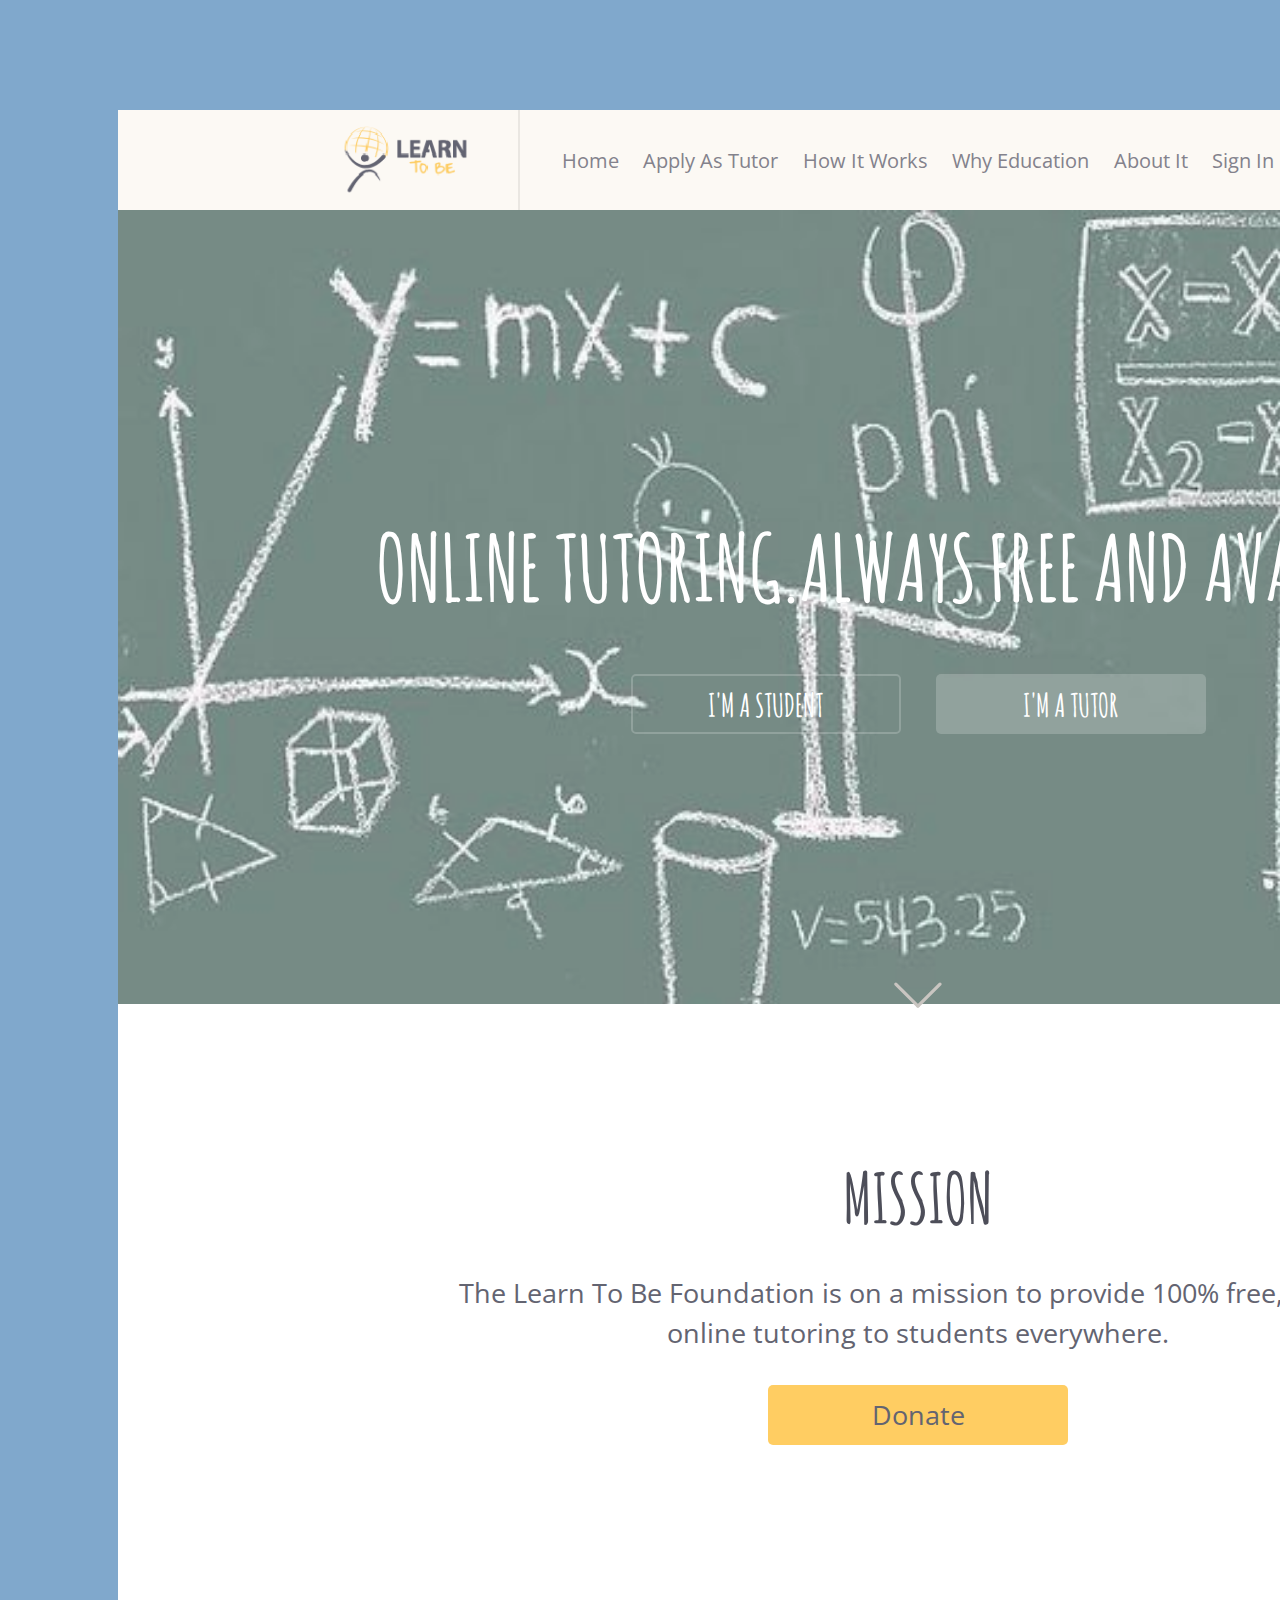
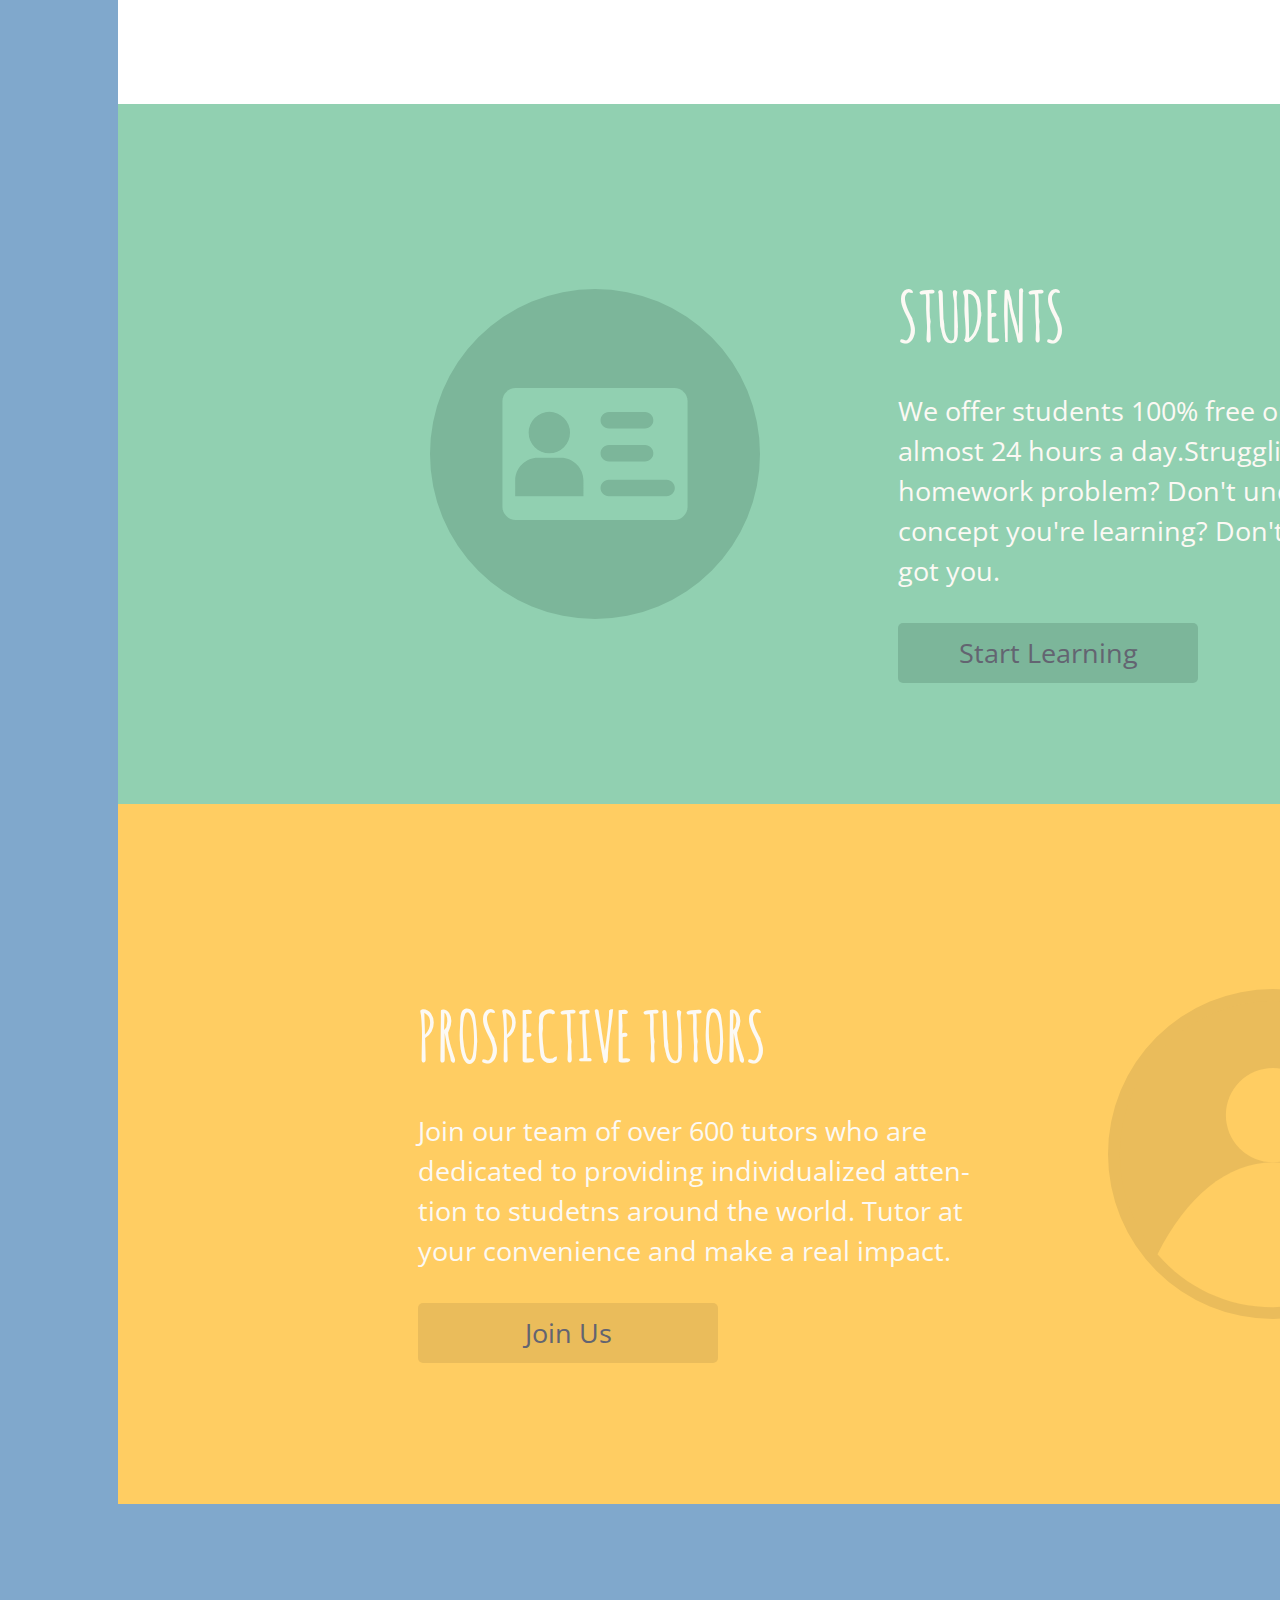
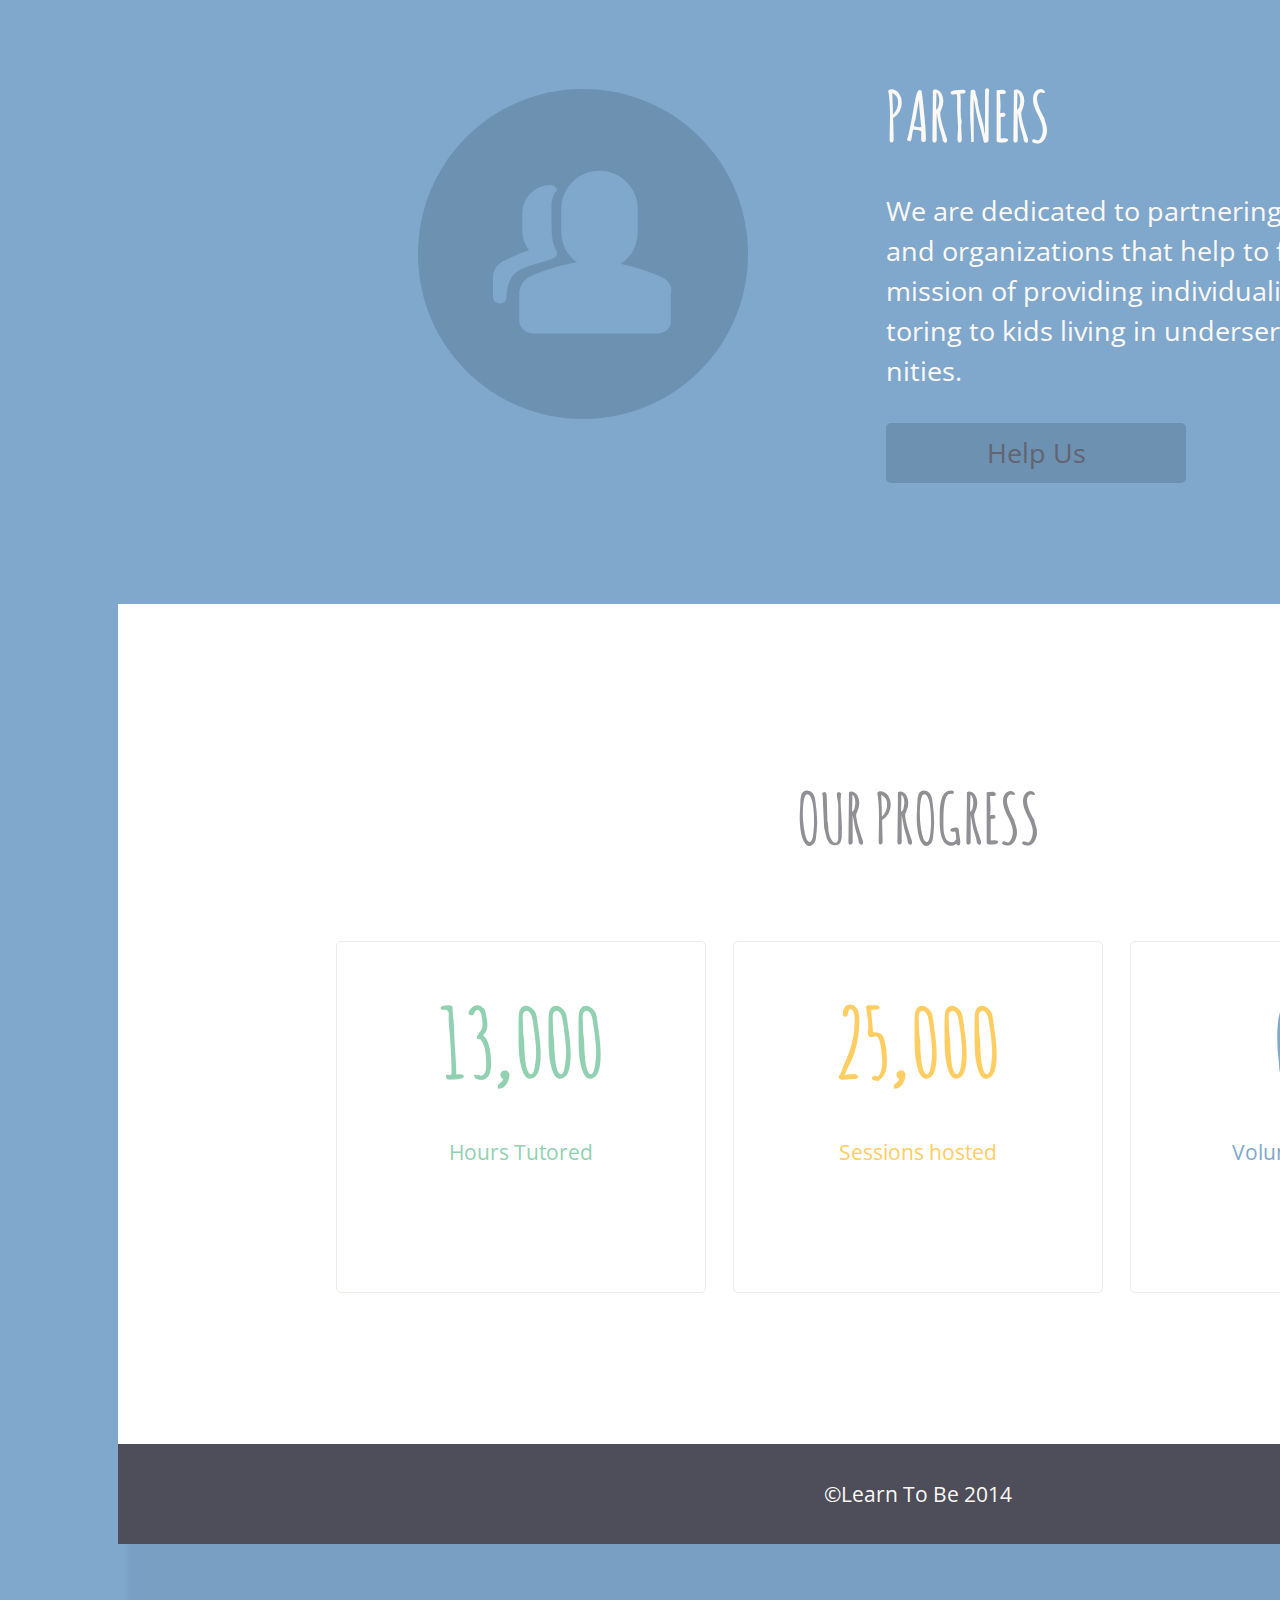
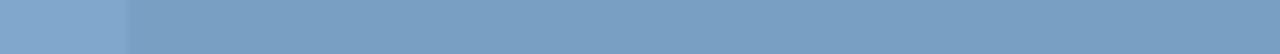
<file: online tutoring/index.html>
<!DOCTYPE HTML>
<html>

<head>
  <meta charset="UTF-8">
  <title>online tutoring</title>
  <link rel="stylesheet" href="./index.css">
  <link href="https://fonts.googleapis.com/css?family=Open+Sans" rel="stylesheet">   <!--字体Open Sans -->
</head>

<body>
  <main class="wrapper">
    <header>
      <div class="logo">
        <img src="./img/logo.png">
      </div>

      <nav>
        <div class="container">
          <a href="">Home</a>
          <a href="">Apply As Tutor</a>
          <a href="">How It Works</a>
          <a href="">Why Education</a>
          <a href="">About It</a>
          <a href="">Sign In</a>
        </div>
      </nav>

      <div class="donate">
        <button type="button">Donate</button>
      </div>
    </header>

    <section class="onlineTutoring">
      <h1>ONLINE TUTORING.ALWAYS FREE AND AVAILABLE.</h1>
      <div class="selectRoleButton">
        <button type="button" name="student">I'M  A  STUDENT</button>
        <button type="button" name="tutor">I'M  A  TUTOR</button>
      </div>
      <img src="./img/down.png" alt="">
    </section>

    <section class="mission">
      <h1>MISSION</h1>
      <p>The Learn To Be Foundation is on a mission to provide 100% free, 1-on-1,
        <br>online tutoring to students everywhere.</p>
      <button type="button" name="donate">Donate</button>
    </section>

    <section class="students">
      <img src="./img/IDCard.png" alt="">
      <section class="content">
        <h1>STUDENTS</h1>
        <p>We offer students 100% free online tutoring<br>
          almost 24 hours a day.Struggling with a <br>
          homework problem? Don't understand a <br>
          concept you're learning? Don't worry, we're <br>got you.</p>
        <button type="button">Start Learning</button>
      </section>
      <aside>
        <img src="./img/whiteDot.png" alt="">
        <img src="./img/greenDot.png" alt="">
        <img src="./img/greenDot.png" alt="">
      </aside>
    </section>

    <section class="tutors">
      <section class="content">
        <h1>PROSPECTIVE TUTORS</h1>
        <p>Join our team of over 600 tutors who are <br>
        dedicated to providing individualized atten- <br>
        tion to studetns around the world. Tutor at <br>
        your convenience and make a real impact.</p>
        <button type="button">Join Us</button>
      </section>
      <img src="./img/tutors.png" alt="">
    </section>

    <section class="partners">
      <img src="./img/partner.png" alt="">
      <section class="content">
        <h1>PARTNERS</h1>
        <P>We are dedicated to partnering with schools <br>
        and organizations that help to further our <br>
        mission of providing individualized online tu- <br>
        toring to kids living in underserved commu- <br>
        nities.</P>
        <button type="button">Help Us</button>
      </section>
    </section>

    <section class="progress">
      <h1>OUR PROGRESS</h1>
      <section class="progressPeopleNumber" gap="30px">
        <div class="hours displayArea">
          <p class="number">13,000</p>
          <p class="kind">Hours Tutored</p>
        </div>
        <div class="sessions displayArea">
          <p class="number">25,000</p>
          <p class="kind">Sessions hosted</p>
        </div>
        <div class="volunteer displayArea">
          <p class="number">600</p>
          <p class="kind">Volunteer Tutors</p>
        </div>
      </section>
    </section>

    <footer>
      <p>©Learn To Be 2014</p>
    </footer>
  </main>
</body>

</html>
</file>
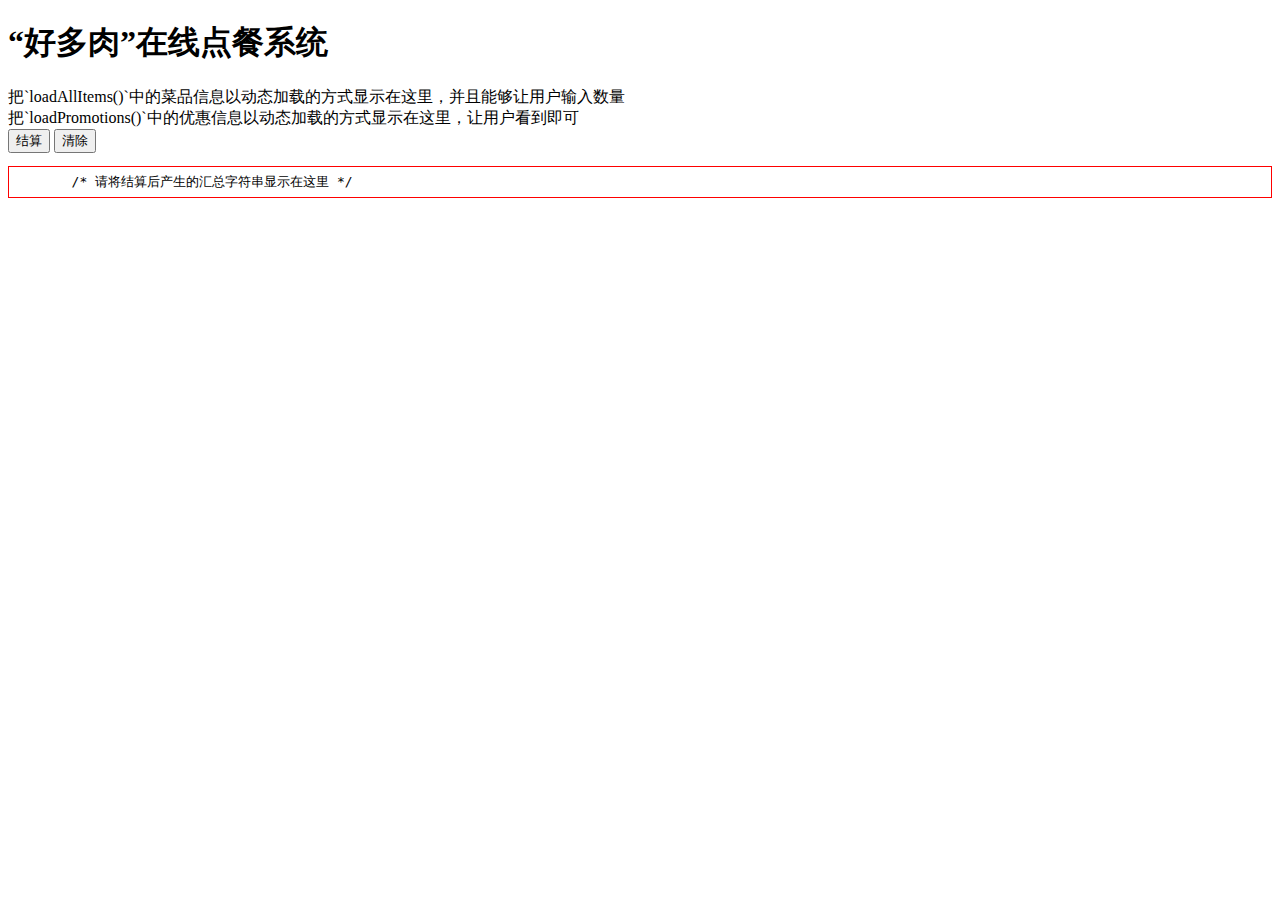
<file: take-out-food/public/index.html>
<!DOCTYPE html>
<html lang="en">
<head>
    <meta charset="UTF-8">
    <title>Take Out Food</title>

    <link rel="stylesheet" href="./index.css" />

    <script type="text/javascript" src="../src/items.js"></script>
    <script type="text/javascript" src="../src/promotions.js"></script>
    <script type="text/javascript" src="../src/best-charge.js"></script>
    <script type="text/javascript" src="./index.js"></script>
</head>
<body>

    <h1>“好多肉”在线点餐系统</h1>

    <div id="items">
        把`loadAllItems()`中的菜品信息以动态加载的方式显示在这里，并且能够让用户输入数量
    </div>

    <div id="promotions">
        把`loadPromotions()`中的优惠信息以动态加载的方式显示在这里，让用户看到即可
    </div>

    <div>
        <button onclick="calculatePrice()">结算</button>
        <button onclick="clear()">清除</button>
    </div>

    <pre id="message">
        /* 请将结算后产生的汇总字符串显示在这里 */
    </pre>

</body>
</html>
</file>
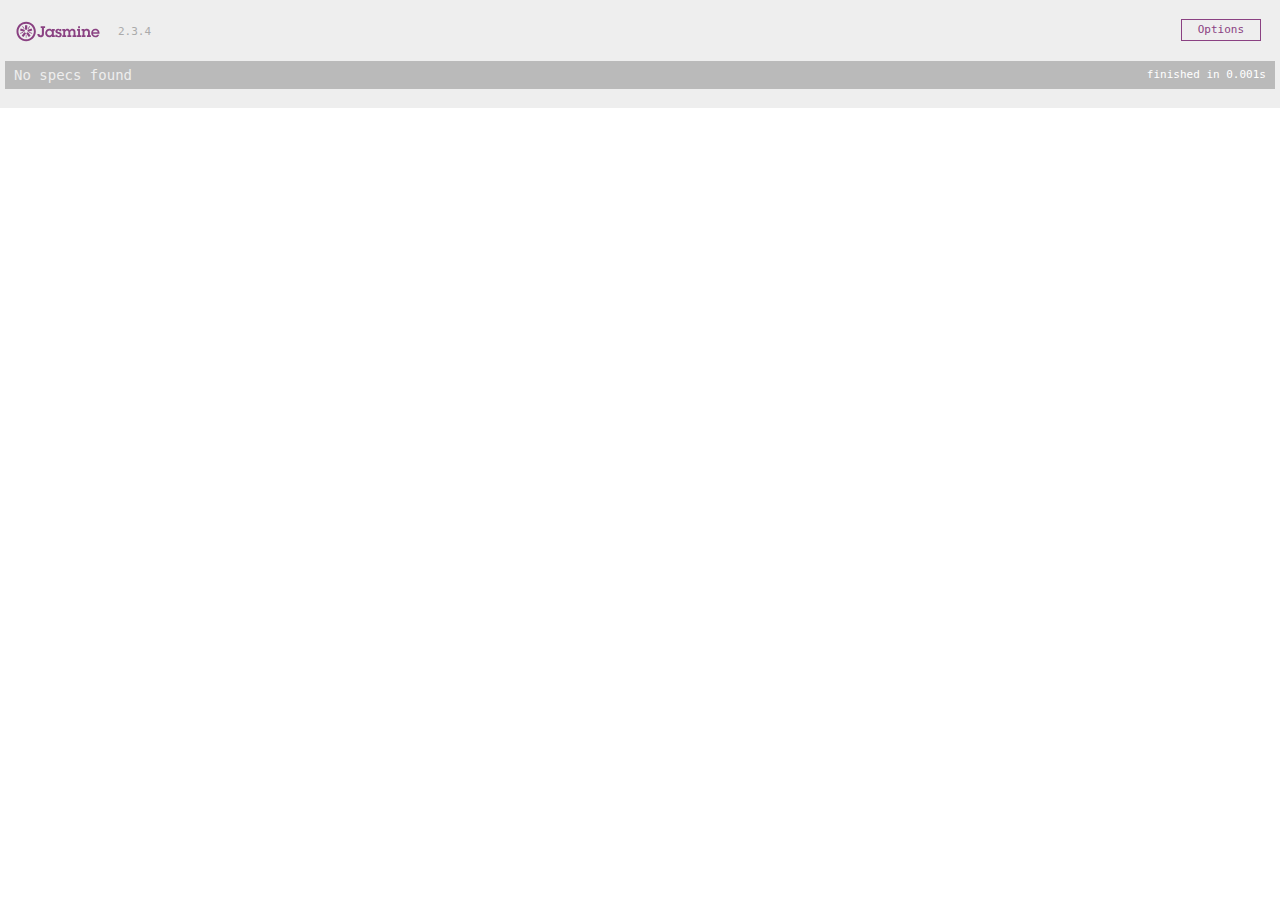
<file: take-out-food/run-specs.html>
<!DOCTYPE html>
<html lang="en">
<head>
    <meta charset="UTF-8">
    <title>Take Out Food</title>

    <link rel="shortcut icon" type="image/png" href="./lib/jasmine/jasmine_favicon.png">
    <link rel="stylesheet" type="text/css" href="./lib/jasmine/jasmine.css">

    <script type="text/javascript" src="./lib/jasmine/jasmine.js"></script>
    <script type="text/javascript" src="./lib/jasmine/jasmine-html.js"></script>
    <script type="text/javascript" src="./lib/jasmine/boot.js"></script>

    <script type="text/javascript" src="./src/items.js"></script>
    <script type="text/javascript" src="./src/promotions.js"></script>
    <script type="text/javascript" src="./src/best-charge.js"></script>

    <!-- include test files here... -->
    <script type="text/javascript" src="./spec/best-charge-spec.js"></script>
</head>
<body>

</body>
</html>
</file>
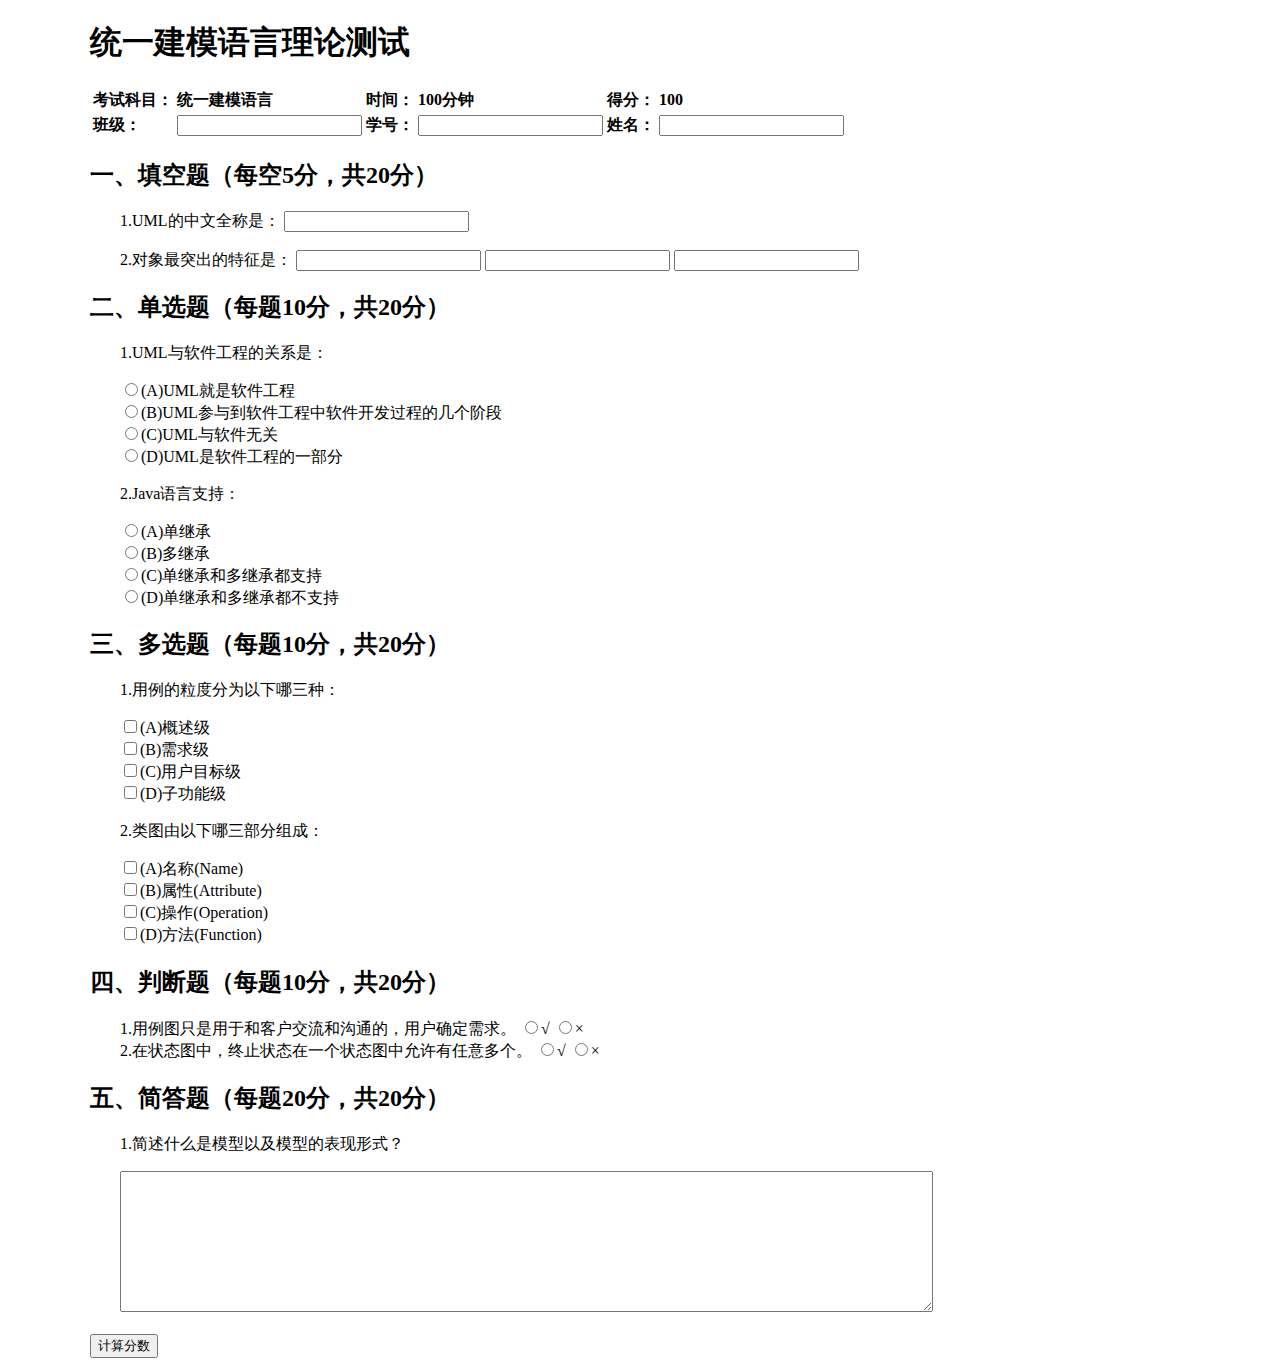
<file: test_paper_HTML/test_paper.html>
<!DOCTYPE HTML>
<html>

<head>
  <meta charset="UTF-8">
  <title>统一建模语言理论测试</title>
  <style media="screen">
    .content{
      margin-left:30px;
    }
  </style>
</head>

<body style="margin-left:90px">

  <h1>
    统一建模语言理论测试
  </h1>

  <header class="information">
    <table border="0" style="text-align:left">
      <tr>
        <th>考试科目：</th>
        <th>统一建模语言</th>
        <th>时间：</th>
        <th>100分钟</th>
        <th>得分：</th>
        <th>100</th>
      </tr>
      <tr>
        <form action="">
          <th>班级：</th>
          <th>
            <input type="text" class="className">
          </th>
          <th>学号：</th>
          <th>
            <input type="text" class="ID">
          </th>
          <th>姓名：</th>
          <th>
            <input type="text" class="name">
          </th>
        </form>
      </tr>
    </table>
  </header>

  <main>
    <form action="">
      <section class="section1">
        <h2>一、填空题（每空5分，共20分）</h2>
        <div class="content">
          <section class="section1_question1">
            <span>1.UML的中文全称是：</span>
            <input type="text" class="question1_answer">
          </section>
          <br>
          <section class="section1_question2">
            <span>2.对象最突出的特征是：</span>
            <input type="text" class="question2_answer1">
            <input type="text" class="question2_answer2">
            <input type="text" class="question2_answer3">
          </section>
        </div>
      </section>

      <section class="section2">
        <h2>二、单选题（每题10分，共20分）</h2>
        <div class="content">
          <section class="section2_question1">
            <p>1.UML与软件工程的关系是：</p>
            <label><input type="radio" name="section2_question1" value="A">(A)UML就是软件工程</label><br>
            <label><input type="radio" name="section2_question1" value="B">(B)UML参与到软件工程中软件开发过程的几个阶段</label><br>
            <label><input type="radio" name="section2_question1" value="C">(C)UML与软件无关</label><br>
            <label><input type="radio" name="section2_question1" value="D">(D)UML是软件工程的一部分</label>
          </section>
          <section class="section2_question2">
            <p>2.Java语言支持：</p>
            <label><input type="radio" name="section2_question2" value="A">(A)单继承</label><br>
            <label><input type="radio" name="section2_question2" value="B">(B)多继承</label><br>
            <label><input type="radio" name="section2_question2" value="C">(C)单继承和多继承都支持</label><br>
            <label><input type="radio" name="section2_question2" value="D">(D)单继承和多继承都不支持</label>
          </section>
        </div>
      </section>

      <section class="section3">
        <h2>三、多选题（每题10分，共20分）</h2>
        <div class="content">
          <section class="section3_question1">
            <p>1.用例的粒度分为以下哪三种：</p>
            <label><input type="checkbox" name="section3_question1" value="A">(A)概述级</label><br>
            <label><input type="checkbox" name="section3_question1" value="B">(B)需求级</label><br>
            <label><input type="checkbox" name="section3_question1" value="C">(C)用户目标级</label><br>
            <label><input type="checkbox" name="section3_question1" value="D">(D)子功能级</label>
          </section>
          <section class="section3_question2">
            <p>2.类图由以下哪三部分组成：</p>
            <label><input type="checkbox" name="section3_question2" value="A">(A)名称(Name)</label><br>
            <label><input type="checkbox" name="section3_question2" value="B">(B)属性(Attribute)</label><br>
            <label><input type="checkbox" name="section3_question2" value="C">(C)操作(Operation)</label><br>
            <label><input type="checkbox" name="section3_question2" value="D">(D)方法(Function)</label>
          </section>
        </div>
      </section>

      <section class="section4">
        <h2>四、判断题（每题10分，共20分）</h2>
        <div class="content">
          <section class="section4_question1">
            <span>1.用例图只是用于和客户交流和沟通的，用户确定需求。</span>
            <label><input type="radio" name="section4_question1" value="T">√</label>
            <label><input type="radio" name="section4_question1" value="F">×</label><br>
          </section>
          <section class="section4_question2">
            <span>2.在状态图中，终止状态在一个状态图中允许有任意多个。</span>
            <label><input type="radio" name="section4_question2" value="T">√</label>
            <label><input type="radio" name="section4_question2" value="F">×</label><br>
          </section>
        </div>
      </section>

      <section class="section5">
        <h2>五、简答题（每题20分，共20分）</h2>
        <div class="content">
          <p>1.简述什么是模型以及模型的表现形式？</p>
          <textarea rows="9" cols="99">
      </textarea>
        </div>
      </section>

      <br>
      <input type="submit" value="计算分数" />
    </form>
  </main>

</body>

</html>
</file>
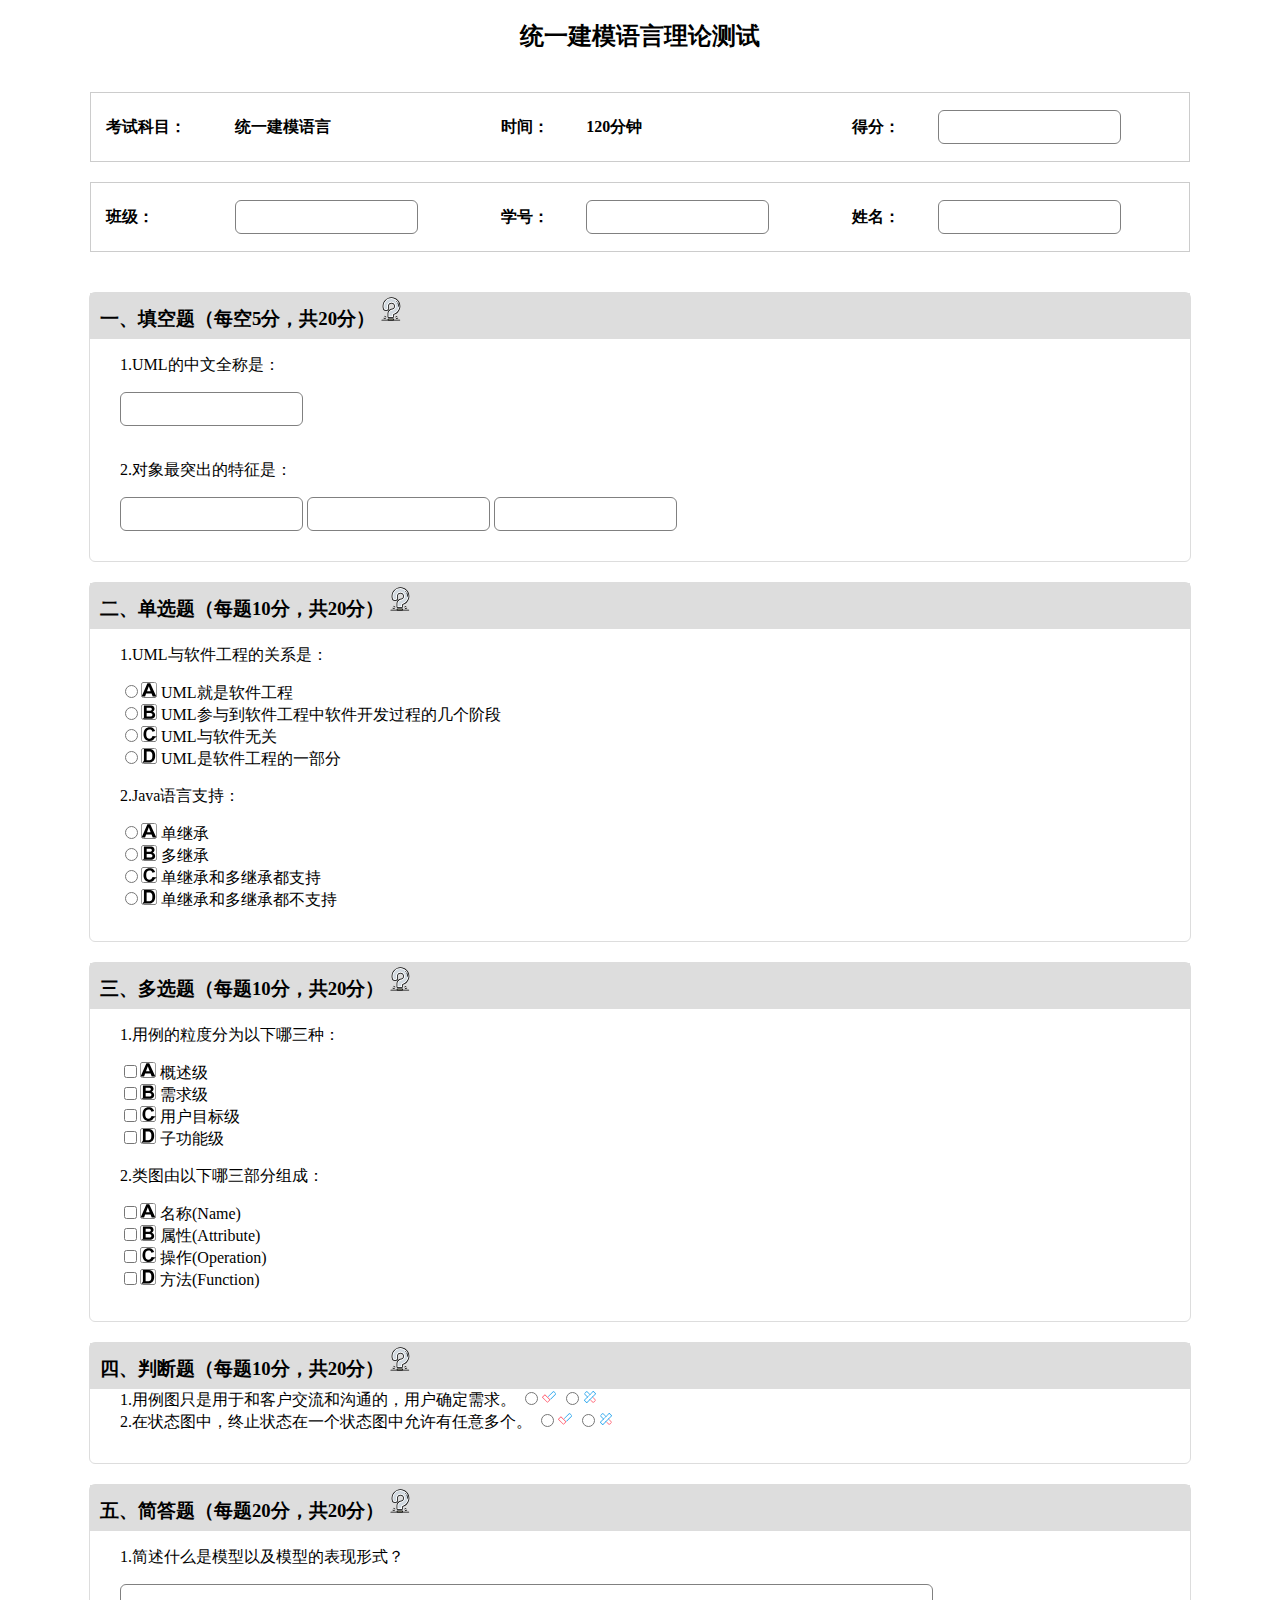
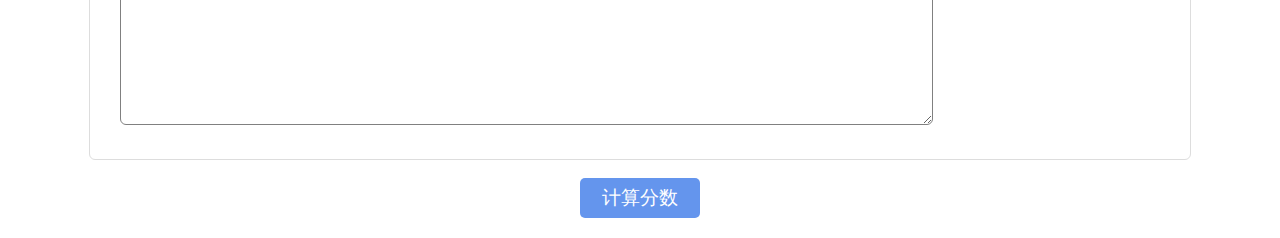
<file: test_paper_HTML_CSS/test_paper.html>
<!DOCTYPE HTML>
<html>

<head>
  <meta charset="UTF-8">
  <title>统一建模语言理论测试</title>
  <link rel="stylesheet" href="./test_paper.css" />
</head>

<body>

  <div class="title">
    <h2>
      <strong>统一建模语言理论测试</strong>
    </h2>
  </div>

  <header>
    <form action="">
      <table class="information">
        <tr>
          <th>考试科目：</th>
          <th>统一建模语言</th>
          <th>时间：</th>
          <th>120分钟</th>
          <th>得分：</th>
          <th><input type="text" class="score"></th>
        </tr>
        <tr>
          <th>班级：</th>
          <th>
            <input type="text" class="className">
          </th>
          <th>学号：</th>
          <th>
            <input type="text" class="ID">
          </th>
          <th>姓名：</th>
          <th>
            <input type="text" class="name">
          </th>
        </tr>
      </table>
    </form>
  </header>

  <main>
    <form action="">
      <section class="section1 question">
        <h3>一、填空题（每空5分，共20分）</h3>
        <div class="content">
          <section class="section1_question1">
            <p>1.UML的中文全称是：</p>
            <input type="text" class="question1_answer">
          </section>
          <br>
          <section class="section1_question2">
            <p>2.对象最突出的特征是：</p>
            <input type="text" class="question2_answer1">
            <input type="text" class="question2_answer2">
            <input type="text" class="question2_answer3">
          </section>
        </div>
      </section>

      <section class="section2 question">
        <h3>二、单选题（每题10分，共20分）</h3>
        <div class="content">
          <section class="section2_question1">
            <p>1.UML与软件工程的关系是：</p>
            <label><input type="radio" name="section2_question1" value="A"><img src="img/A.png"> UML就是软件工程</label><br>
            <label><input type="radio" name="section2_question1" value="B"><img src="img/B.png"> UML参与到软件工程中软件开发过程的几个阶段</label><br>
            <label><input type="radio" name="section2_question1" value="C"><img src="img/C.png"> UML与软件无关</label><br>
            <label><input type="radio" name="section2_question1" value="D"><img src="img/D.png"> UML是软件工程的一部分</label>
          </section>
          <section class="section2_question2">
            <p>2.Java语言支持：</p>
            <label><input type="radio" name="section2_question2" value="A"><img src="img/A.png"> 单继承</label><br>
            <label><input type="radio" name="section2_question2" value="B"><img src="img/B.png"> 多继承</label><br>
            <label><input type="radio" name="section2_question2" value="C"><img src="img/C.png"> 单继承和多继承都支持</label><br>
            <label><input type="radio" name="section2_question2" value="D"><img src="img/D.png"> 单继承和多继承都不支持</label>
          </section>
        </div>
      </section>

      <section class="section3 question">
        <h3>三、多选题（每题10分，共20分）</h3>
        <div class="content">
          <section class="section3_question1">
            <p>1.用例的粒度分为以下哪三种：</p>
            <label><input type="checkbox" name="section3_question1" value="A"><img src="img/A.png"> 概述级</label><br>
            <label><input type="checkbox" name="section3_question1" value="B"><img src="img/B.png"> 需求级</label><br>
            <label><input type="checkbox" name="section3_question1" value="C"><img src="img/C.png"> 用户目标级</label><br>
            <label><input type="checkbox" name="section3_question1" value="D"><img src="img/D.png"> 子功能级</label>
          </section>
          <section class="section3_question2">
            <p>2.类图由以下哪三部分组成：</p>
            <label><input type="checkbox" name="section3_question2" value="A"><img src="img/A.png"> 名称(Name)</label><br>
            <label><input type="checkbox" name="section3_question2" value="B"><img src="img/B.png"> 属性(Attribute)</label><br>
            <label><input type="checkbox" name="section3_question2" value="C"><img src="img/C.png"> 操作(Operation)</label><br>
            <label><input type="checkbox" name="section3_question2" value="D"><img src="img/D.png"> 方法(Function)</label>
          </section>
        </div>
      </section>

      <section class="section4 question">
        <h3>四、判断题（每题10分，共20分）</h3>
        <div class="content">
          <section class="section4_question1">
            <span>1.用例图只是用于和客户交流和沟通的，用户确定需求。</span>
            <label><input type="radio" name="section4_question1" value="T"><img src="img/T.png"></label>
            <label><input type="radio" name="section4_question1" value="F"><img src="img/F.png"></label><br>
          </section>
          <section class="section4_question2">
            <span>2.在状态图中，终止状态在一个状态图中允许有任意多个。</span>
            <label><input type="radio" name="section4_question2" value="T"><img src="img/T.png"></label>
            <label><input type="radio" name="section4_question2" value="F"><img src="img/F.png"></label><br>
          </section>
        </div>
      </section>

      <section class="section5 question">
        <h3>五、简答题（每题20分，共20分）</h3>
        <div class="content">
          <p>1.简述什么是模型以及模型的表现形式？</p>
          <textarea rows="9" cols="99">
          </textarea>
        </div>
      </section>

      <br>

      <div class="calculate">
        <input type="submit" value="计算分数" />
      </div>
    </form>
  </main>
</body>

</html>
</file>
<file: online tutoring/index.css>
/* font */
 @font-face {
   font-family: "Amatica SC";
   src: url("./font/Amaticsc.ttf");
   }

/* common style */
h1{
  font-size: 52pt;
  color:#fcf9f4;
  font-family: "Amatica SC",cursive;
  margin-bottom: 0px;
}

p{
  margin:32px 0;
  line-height: 40px;
}

button{
  width: 300px;
  height: 60px;
  border: 0px;
  border-radius: 5px;
}

p,button{
  font-size: 20pt;
  color:#fcf9f4;
  font-family: "Open Sans";
}

.students,.tutors,.partners,footer{
  display: flex;
  align-items: center;
}


body{
  width: 1820px;
  background: #80a8cc;
}

.wrapper {
   margin: 110px 110px;;
   width:1600px;
   display: grid;
   grid-template-rows: 100px 794px 700px 700px 700px 700px 840px 100px;
   grid-template-columns: 1600px;
   box-shadow:110px 110px 5px 100px #799FC2;
}


/* header */
header{
  background: #fcf9f4;
  display: grid;
  grid-template-rows: 100px;
  grid-template-columns: 400px 800px 400px;
}

.logo img {
  position: absolute;
  height: 100px;
  margin-left: 218px;
}

nav{
  border-right: 2px solid #eae7e2;
  border-left: 2px solid #eae7e2;
}
nav > .container{
  height: 100px;
  margin:0 42px;
  display: flex;
  align-items: center;
  justify-content: space-between;
}

nav> .container > a{
  display: block;
  flex-grow: 0;
  text-decoration:none;
  color:#83828c;
  font-size: 15pt;
  font-family:"Open Sans";
  font-weight: normal;
}

nav > .container > a:active {
  text-decoration:none;
  color:#d8d6d5;
}

.donate{
  display: flex;
  align-items: center;
}

.donate button{
  border:2px solid #dad7d2;
  border-radius: 3px;
  background: transparent;
  width: 150px;
  height: 40px;
  color: #4d4e59;
  font-family: "黑体";
  font-weight: bold;
  font-size: 18pt;
  margin-left: 42px;
}



/* section:online tutoring.Always free and available. */
.onlineTutoring{
  background-size:100%;
  background-image: url('./img/class.jpg');
  text-align: center;
}

.onlineTutoring::before{
  content: "";
  display: block;
  position: absolute;
  width: 1600px;
  height: 794px;
  background-color: #FFF;
  opacity:0.1;
}

.onlineTutoring h1{
  color:#ffffff;
  font-size: 68pt;
  margin-top: 300px;
  margin-bottom: 0px;
}

.selectRoleButton{
  position: relative;
  margin-top: 50px;
  font-size: 24pt;
  font-family: "Amatica SC",cursive;
}

.selectRoleButton button{
  width: 270px;
  height: 60px;
  font-size: 24pt;
  font-family: "Amatica SC",cursive;
  color:#fff;
}

.selectRoleButton button[name=student]{
  background: transparent;
  border: 2px solid rgba(255, 255, 255, 0.2);
  border-radius: 5px;
}

.selectRoleButton button[name=tutor]{
  background: rgba(255, 255, 255, 0.2);
  border: 2px solid rgba(255, 255, 255, 0);
  border-radius: 5px;
  margin-left: 30px;
}

.onlineTutoring > img{
  position: relative;
  top: 229px;
}


/* section:mission */
.mission{
  background: white;
  text-align: center;
}

.mission > h1{
  color:#4d4e59;
  margin-top: 150px;
  margin-bottom: 0;
}

.mission > button{
  background: #ffcd62;
}

.mission > p,button{
  color:#636471;
}

/* section:students */
.students{
  background: #91d0b1;
}

.students>img{
  margin-left: 312px;
}
.students > .content{
  margin-left: 138px;
}

.students > .content button{
  background: #7CB69A;
}

.students aside img{
  display: block;
  margin:4px 100px;
}

/* section:prospective tutors */
.tutors{
  background: #FFCD62;
}

.tutors > .content{
  margin-left: 300px;
}

.tutors > .content > button{
  background: #EABC5B;
}

.tutors > img{
  margin-left: 138px;
}

/* section:partners */
.partners{
  background: #80A8CC;
}

.partners > img{
  margin-left: 300px;
}

.partners > .content{
  margin-left: 138px;
}

.partners > .content > button{
  background: #6D91B1;
}

/* section:our progres */
.progress{
  background: #fff;
  text-align: center;
}

.progress h1{
  color:#909094;
  margin-top: 170px;
}

.progressPeopleNumber{
  display: flex;
  justify-content: space-between;
  margin:80px 218px;
}

.displayArea{
  width: 368px;
  height: 350px;
  flex-grow: 0;
  flex-shrink: 0;
  border: 1px solid #eeece7;
  border-radius: 5px;
}

.displayArea .number{
  font-size: 72pt;
  font-family: "Amatica SC",cursive;
  margin-top: 80px;
}

.displayArea .kind{
  font-size: 16pt;
  margin-top: 70px;
}

.hours > .number,.hours > .kind{
  color:#91d0b1;
}

.sessions > .number,.sessions > .kind{
  color:#ffcd62;
}

.volunteer > .number,.volunteer > .kind{
  color:#80a8cc;
}

/* footer */
footer{
  background: #4d4e59;
  justify-content: center;
}

footer > p{
  font-size: 16pt;
}
</file>
<file: take-out-food/public/index.css>
/* 
请把与index.html页面相关的css代码写在这里
同时删除该注释
*/

/* #message只是一个示例，可以删除 */
#message {
	height: 30px;
	line-height: 30px;
	border: 1px solid red;
}
</file>
<file: take-out-food/lib/jasmine/jasmine.css>
body { overflow-y: scroll; }

.jasmine_html-reporter { background-color: #eee; padding: 5px; margin: -8px; font-size: 11px; font-family: Monaco, "Lucida Console", monospace; line-height: 14px; color: #333; }
.jasmine_html-reporter a { text-decoration: none; }
.jasmine_html-reporter a:hover { text-decoration: underline; }
.jasmine_html-reporter p, .jasmine_html-reporter h1, .jasmine_html-reporter h2, .jasmine_html-reporter h3, .jasmine_html-reporter h4, .jasmine_html-reporter h5, .jasmine_html-reporter h6 { margin: 0; line-height: 14px; }
.jasmine_html-reporter .banner, .jasmine_html-reporter .symbol-summary, .jasmine_html-reporter .summary, .jasmine_html-reporter .result-message, .jasmine_html-reporter .spec .description, .jasmine_html-reporter .spec-detail .description, .jasmine_html-reporter .alert .bar, .jasmine_html-reporter .stack-trace { padding-left: 9px; padding-right: 9px; }
.jasmine_html-reporter .banner { position: relative; }
.jasmine_html-reporter .banner .title { background: url('[data-uri]') no-repeat; background: url('[data-uri]') no-repeat, none; -moz-background-size: 100%; -o-background-size: 100%; -webkit-background-size: 100%; background-size: 100%; display: block; float: left; width: 90px; height: 25px; }
.jasmine_html-reporter .banner .version { margin-left: 14px; position: relative; top: 6px; }
.jasmine_html-reporter #jasmine_content { position: fixed; right: 100%; }
.jasmine_html-reporter .version { color: #aaa; }
.jasmine_html-reporter .banner { margin-top: 14px; }
.jasmine_html-reporter .duration { color: #fff; float: right; line-height: 28px; padding-right: 9px; }
.jasmine_html-reporter .symbol-summary { overflow: hidden; *zoom: 1; margin: 14px 0; }
.jasmine_html-reporter .symbol-summary li { display: inline-block; height: 8px; width: 14px; font-size: 16px; }
.jasmine_html-reporter .symbol-summary li.passed { font-size: 14px; }
.jasmine_html-reporter .symbol-summary li.passed:before { color: #007069; content: "\02022"; }
.jasmine_html-reporter .symbol-summary li.failed { line-height: 9px; }
.jasmine_html-reporter .symbol-summary li.failed:before { color: #ca3a11; content: "\d7"; font-weight: bold; margin-left: -1px; }
.jasmine_html-reporter .symbol-summary li.disabled { font-size: 14px; }
.jasmine_html-reporter .symbol-summary li.disabled:before { color: #bababa; content: "\02022"; }
.jasmine_html-reporter .symbol-summary li.pending { line-height: 17px; }
.jasmine_html-reporter .symbol-summary li.pending:before { color: #ba9d37; content: "*"; }
.jasmine_html-reporter .symbol-summary li.empty { font-size: 14px; }
.jasmine_html-reporter .symbol-summary li.empty:before { color: #ba9d37; content: "\02022"; }
.jasmine_html-reporter .run-options { float: right; margin-right: 5px; border: 1px solid #8a4182; color: #8a4182; position: relative; line-height: 20px; }
.jasmine_html-reporter .run-options .trigger { cursor: pointer; padding: 8px 16px; }
.jasmine_html-reporter .run-options .payload { position: absolute; display: none; right: -1px; border: 1px solid #8a4182; background-color: #eee; white-space: nowrap; padding: 4px 8px; }
.jasmine_html-reporter .run-options .payload.open { display: block; }
.jasmine_html-reporter .bar { line-height: 28px; font-size: 14px; display: block; color: #eee; }
.jasmine_html-reporter .bar.failed { background-color: #ca3a11; }
.jasmine_html-reporter .bar.passed { background-color: #007069; }
.jasmine_html-reporter .bar.skipped { background-color: #bababa; }
.jasmine_html-reporter .bar.errored { background-color: #ca3a11; }
.jasmine_html-reporter .bar.menu { background-color: #fff; color: #aaa; }
.jasmine_html-reporter .bar.menu a { color: #333; }
.jasmine_html-reporter .bar a { color: white; }
.jasmine_html-reporter.spec-list .bar.menu.failure-list, .jasmine_html-reporter.spec-list .results .failures { display: none; }
.jasmine_html-reporter.failure-list .bar.menu.spec-list, .jasmine_html-reporter.failure-list .summary { display: none; }
.jasmine_html-reporter .results { margin-top: 14px; }
.jasmine_html-reporter .summary { margin-top: 14px; }
.jasmine_html-reporter .summary ul { list-style-type: none; margin-left: 14px; padding-top: 0; padding-left: 0; }
.jasmine_html-reporter .summary ul.suite { margin-top: 7px; margin-bottom: 7px; }
.jasmine_html-reporter .summary li.passed a { color: #007069; }
.jasmine_html-reporter .summary li.failed a { color: #ca3a11; }
.jasmine_html-reporter .summary li.empty a { color: #ba9d37; }
.jasmine_html-reporter .summary li.pending a { color: #ba9d37; }
.jasmine_html-reporter .summary li.disabled a { color: #bababa; }
.jasmine_html-reporter .description + .suite { margin-top: 0; }
.jasmine_html-reporter .suite { margin-top: 14px; }
.jasmine_html-reporter .suite a { color: #333; }
.jasmine_html-reporter .failures .spec-detail { margin-bottom: 28px; }
.jasmine_html-reporter .failures .spec-detail .description { background-color: #ca3a11; }
.jasmine_html-reporter .failures .spec-detail .description a { color: white; }
.jasmine_html-reporter .result-message { padding-top: 14px; color: #333; white-space: pre; }
.jasmine_html-reporter .result-message span.result { display: block; }
.jasmine_html-reporter .stack-trace { margin: 5px 0 0 0; max-height: 224px; overflow: auto; line-height: 18px; color: #666; border: 1px solid #ddd; background: white; white-space: pre; }
</file>
<file: test_paper_HTML_CSS/test_paper.css>
.title{
  text-align: center;
}

input[type=text]{
  border-radius: 6px;
  border: 1px solid grey;
  height: 30px;
}

.information{
  margin: auto;
  text-align:left;
  width:1100px;
  border-collapse: separate;
  border-spacing: 0px 20px;
  line-height: 66px;
}

.information tr th{
   border-top: 1px solid #ccc;
   border-bottom: 1px solid #ccc;
   padding-left: 15px;
}

th:first-child{
  border-left: 1px solid #ccc;
}

th:last-child{
  border-right: 1px solid #ccc;
}

.question{
  width:1100px;
  margin: auto;
  margin-top:20px;
  border: 1px solid #ddd;
  border-radius: 6px;
  font-family: "楷体";
}

.question h3{
  background-color: #ddd;
  margin: 0px;
  line-height: 40px;
  padding-left: 10px;
  font-family: "黑体";
}

.content{
  margin-left: 30px;
  margin-bottom: 30px;
}

textarea{
  border-radius: 6px;
  border: 1px solid grey;
}

.calculate > input{
  background-color: #6495ED;
  border: 0px;
  border-radius: 5px;
  width: 120px;
  height: 40px;
  font-size: 14pt;
  color:white;
}

.calculate{
  text-align: center;
  margin-bottom:20px;
}

h3:after
{
    content:url(img/question.png);
}

label>img{
  transition:  transform 2s;
  -webkit-transition:  -webkit-transform 2s;
  -moz-transition:  -moz-transform 2s;
  -o-transition:  -o-transform 2s;
}

label:hover img{
  transform: rotate(180deg);
  -webkit-transform: rotate(180deg);
  -moz-transform: rotate(180deg);
  -o-transform: rotate(180deg);
}
</file>
